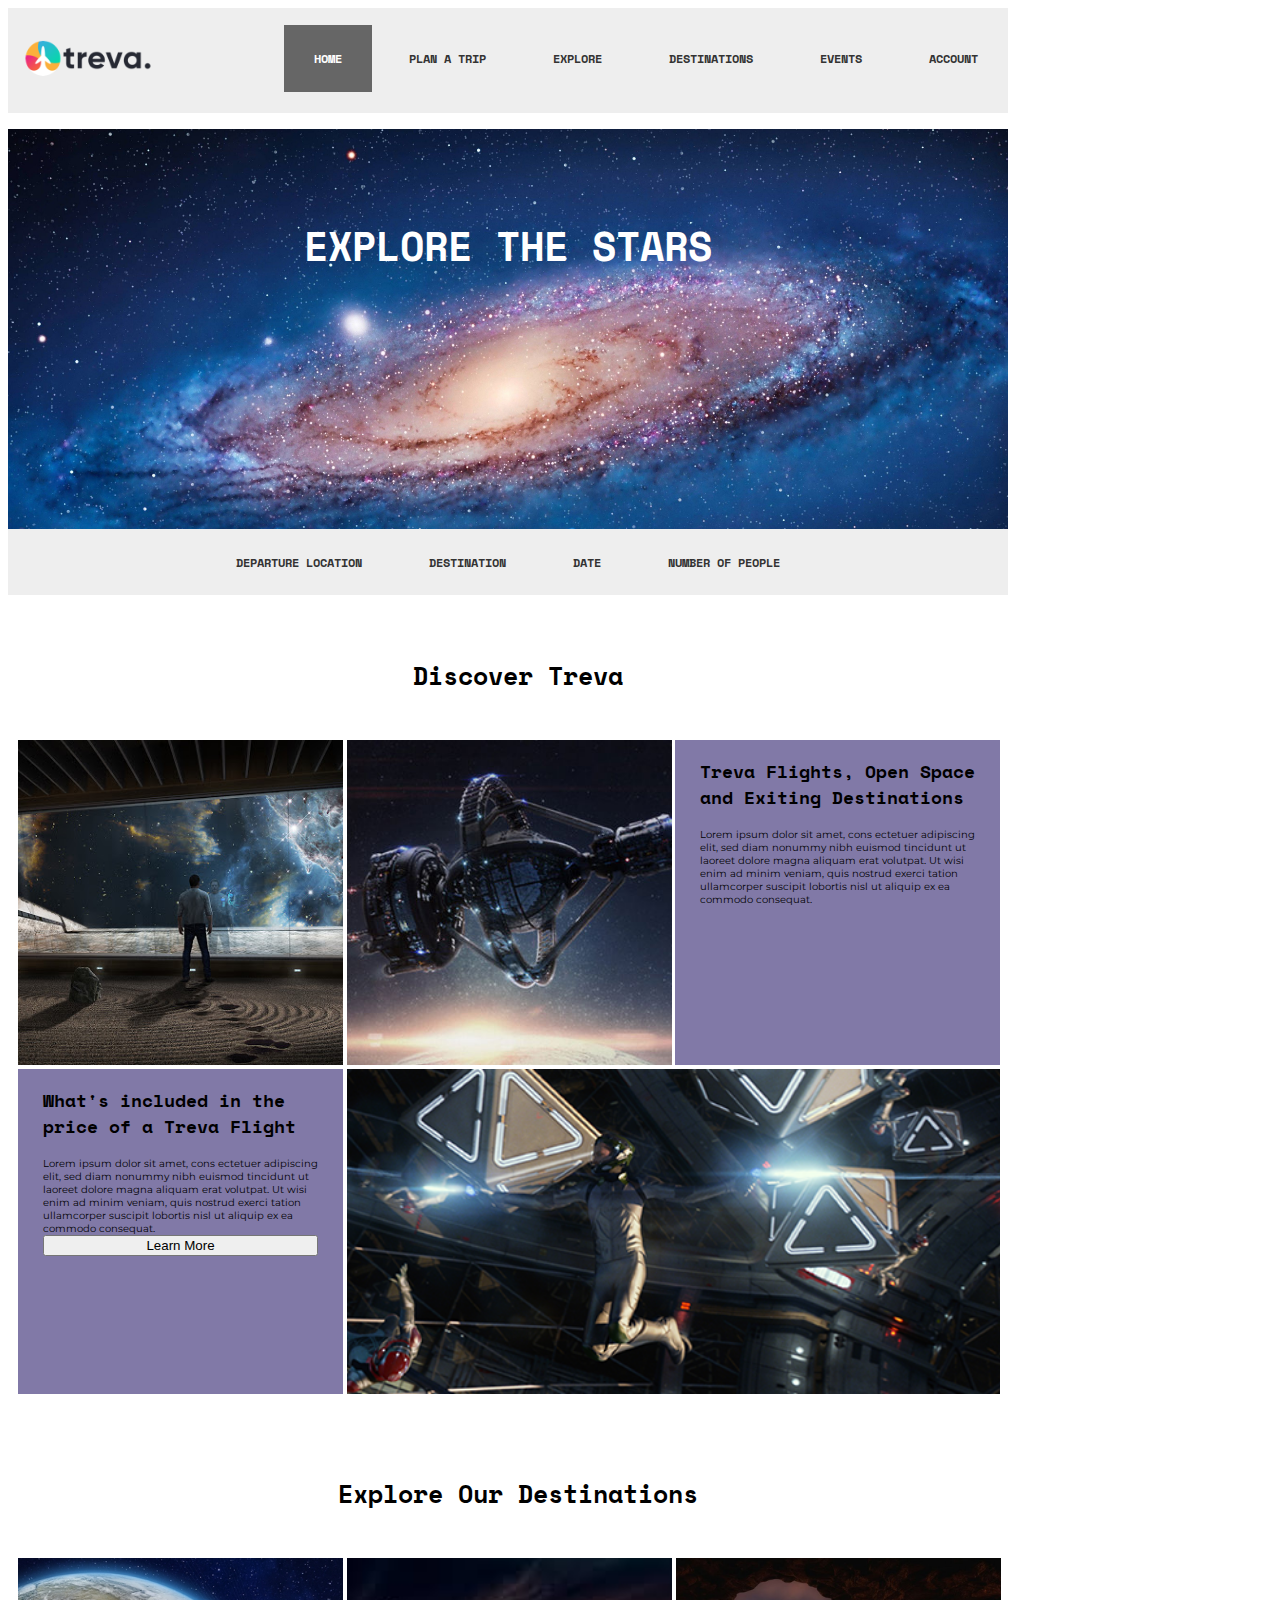
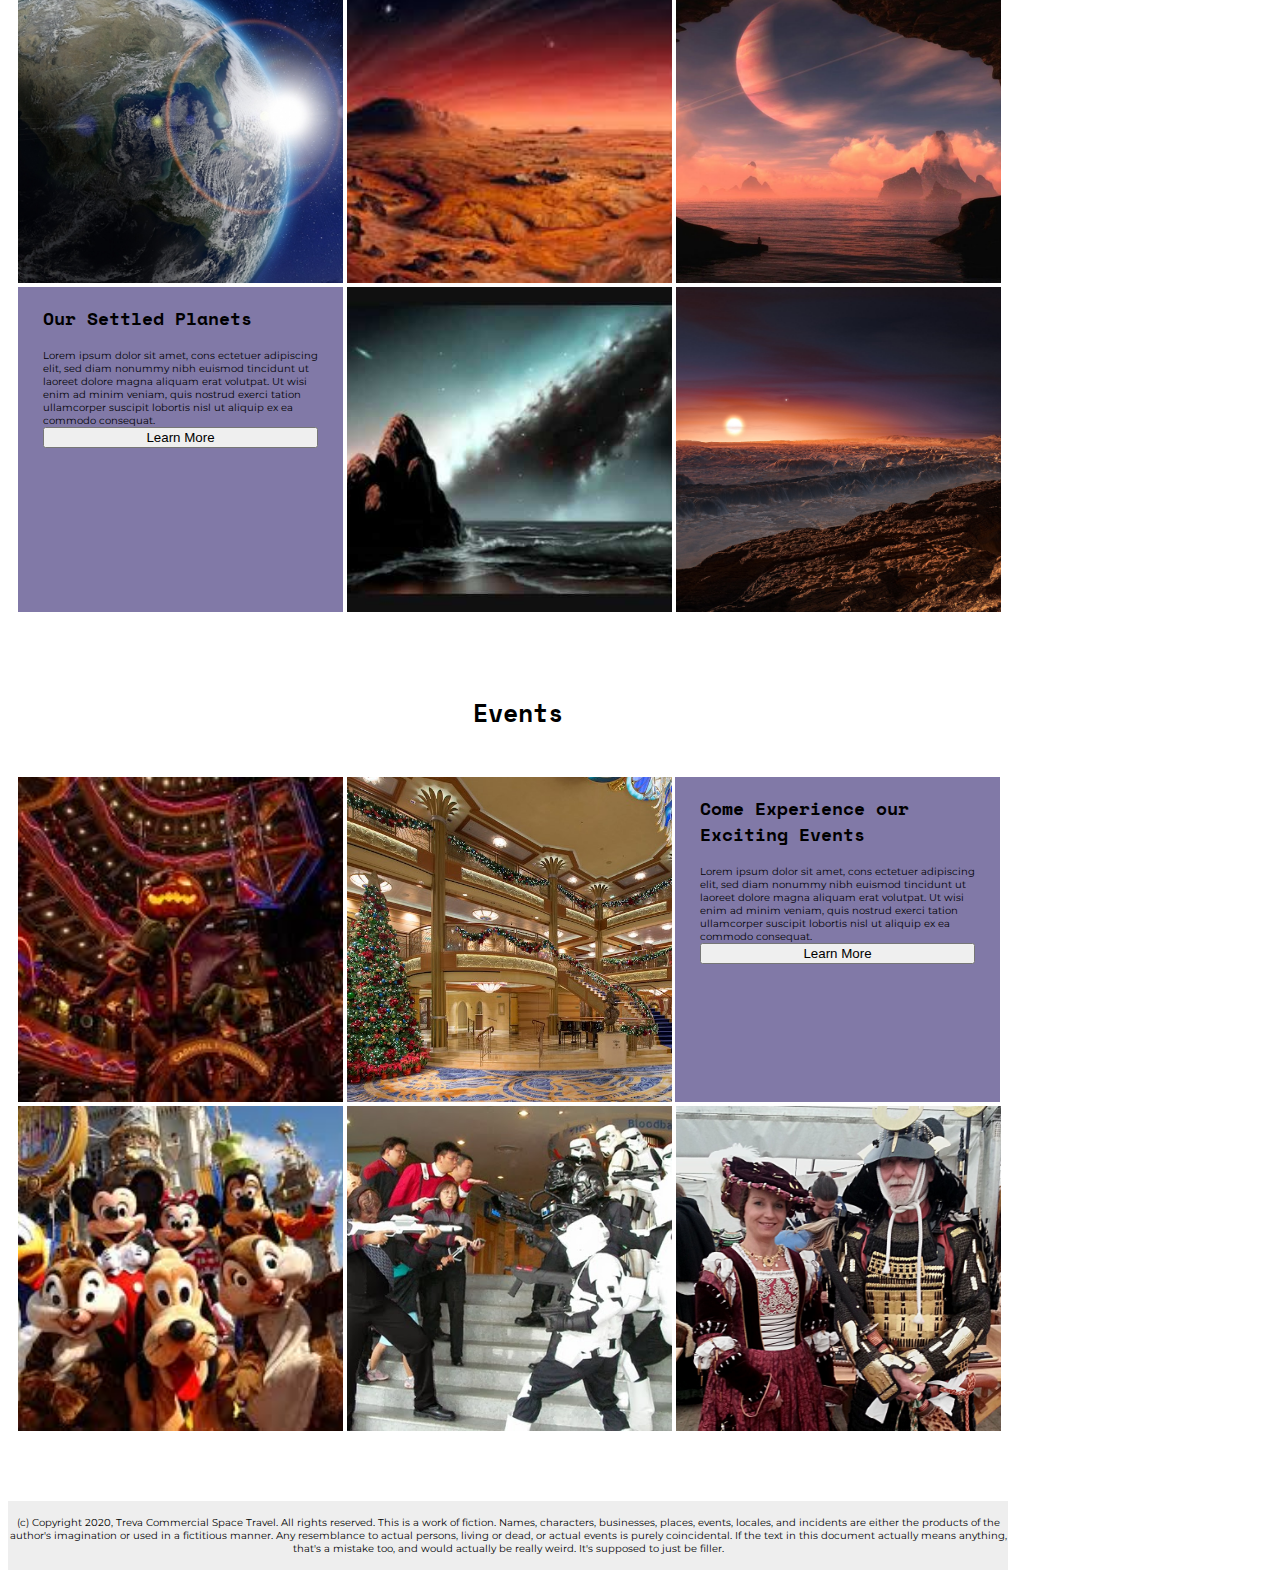
<file: index.html>
<!DOCTYPE html>
<html lang="zxx">

<head>
    <meta charset="UTF-8" />
    <link rel="stylesheet" href="css/global.css">
    <link rel="stylesheet" href="css/main.css">
    <link href="https://fonts.googleapis.com/css2?family=Montserrat&display=swap" rel="stylesheet">
    <link href="https://fonts.googleapis.com/css2?family=Space+Mono&display=swap" rel="stylesheet">
    <title>Treva: Home</title>
</head>

<body>
    
    <header>
        <a href="#"><img id="treva" src="images/treva-logo.png" alt="logo"/></a>
        <nav>
            <ul id="nav">
                <li><a href="#" class="active">Home</a></li>
                <li><a href="html/plan.html">Plan a Trip</a></li>
                <li><a href="html/explore.html">Explore</a></li>
                <li><a href="html/destinations.html" >Destinations</a></li>
                <li><a href="html/events.html">Events</a></li>
                <li><a href="html/account.html">Account</a></li>
            </ul>
        </nav>
    </header>
    
    <div class = "bgimg">
        <div id = "overlay">
            <h1>
                EXPLORE THE STARS
            </h1>
         </div>
    </div>
    
    <!--DROPDOWN-->
    <div id="dropdown">
        <nav>
            <ul id="nav2">
                <li><a class="head" href="#">Departure Location</a>
                    <ul>
                        <li><a href="/html/plan.html#earth">Earth</a></li>
                        <li><a href="/html/plan.html#moon">Earth's Moon</a></li>
                        <li><a href="/html/plan.html#mars">Mars</a></li>
                        <li><a href="/html/plan.html#titan">Titan</a></li>
                        <li><a href="/html/plan.html#proximaB">Proxima Centauri B</a></li>
                        <li><a href="/html/plan.html#kepler">Kepler 62F</a></li>
                    </ul>
                </li>
                <li><a class="head" href="#" >Destination</a>
                    <ul>
                        <li><a href="/html/plan.html#earth%dest">Earth</a></li>
                        <li><a href="/html/plan.html#moon%dest">Earth's Moon</a></li>
                        <li><a href="/html/plan.html#mars%dest">Mars</a></li>
                        <li><a href="/html/plan.html#titan%dest">Titan</a></li>
                        <li><a href="/html/plan.html#proxima_b%dest">Proxima Centauri B</a></li>
                        <li><a href="/html/plan.html#kepler%dest">Kepler 62F</a></li>
                    </ul>
                </li>
                <li><a class="head" href="#">Date</a>
                    <ul>
                        <li><a href="#covid19">All Flights Suspended</a></li>
                        <li><a href="#covid19">Due to Covid-19</a></li>
                        <li><a href="html/plan.html#covid19dates">Check Later Dates</a></li>
                    </ul>   
                </li>
                <li><a class="head" href="#">Number of People</a>
                    <ul>
                        <li><a href="/html/plan.html#indiv">Individual</a></li>
                        <li><a href="/html/plan.html#coup">Couple</a></li>
                        <li><a href="/html/plan.html#fam">Family</a></li>
                        <li><a href="/html/plan.html#gro">Group</a></li>
                        <li><a href="/html/plan.html#party">Party</a></li>
                    </ul>         
                </li>
            </ul>
        </nav>
    </div>
    <!--END DROPDOWN-->

    <section>
    
    <div>
        <h2>
            Discover Treva
        </h2>
        <div class="homepage">
            <img class="home-pic" src="images/passengers_observatory.jpg" alt="">
        </div>
        <div class="homepage">
            <img class="home-pic" src="images/ship2.jpg" alt="">
        </div>
        <div class="homepage-text-right">
            <h3>
                Treva Flights, Open Space and Exiting Destinations
            </h3>
            <p>
                Lorem ipsum dolor sit amet, cons ectetuer adipiscing elit, sed diam nonummy nibh euismod tincidunt ut laoreet dolore magna aliquam erat volutpat. Ut wisi enim ad minim veniam, quis nostrud exerci tation ullamcorper suscipit lobortis nisl ut aliquip ex ea commodo consequat.
            </p>
        </div>
        <div class="homepage-text">
            <h3>
                What's included in the price of a Treva Flight
            </h3>
            <p>
                Lorem ipsum dolor sit amet, cons ectetuer adipiscing elit, sed diam nonummy nibh euismod tincidunt ut laoreet dolore magna aliquam erat volutpat. Ut wisi enim ad minim veniam, quis nostrud exerci tation ullamcorper suscipit lobortis nisl ut aliquip ex ea commodo consequat. <a class="button" href="html/explore.html" >
                <button>
                    Learn More
                </button>
            </a>
            </p>
            
        </div>
        <div class="doubleWide">
            <img class="home-pic-long" src="images/laser_tag_in_space.png" alt="onboard activities">
        </div>
    </div>    
    <div>
        <h2>
            Explore Our Destinations
        </h2>
        <div class="homepage">
            <img class="home-pic" src="images/earthFromSpace.jpg" alt="earth">
        </div>
        <div class="homepage">
            <img class="home-pic" src="images/marsSurface.jpg" alt="destinations main">
        </div>
        <div class="homepage">
            <img class="home-pic" src="images/titanOcean.jpg" alt="titan">
        </div>
        <div class="homepage-text">
            <h3>
                Our Settled Planets
            </h3>
            <p>
           Lorem ipsum dolor sit amet, cons ectetuer adipiscing elit, sed diam nonummy nibh euismod tincidunt ut laoreet dolore magna aliquam erat volutpat. Ut wisi enim ad minim veniam, quis nostrud exerci tation ullamcorper suscipit lobortis nisl ut aliquip ex ea commodo consequat.
                <a class="button" href="html/destinations.html" >
                <button>
                    Learn More
                </button>
            </a>
            </p>
            
        </div>
        <div class="homepage">
            <img class="home-pic" src="images/kepler62fLandscape.jpg" alt="destinations main">
        </div>
        <div class="homepage">
            <img class="home-pic" src="images/proximaCentauriBLandscape.jpg" alt="destinations main">
        </div>
    </div>
        
    <div>
        <h2>
            Events
        </h2>
        <div class="homepage">
            <img class="home-pic" src="images/halloween-holiday_event.jpg" alt="">
        </div>
        <div class="homepage">
            <img class="home-pic" src="images/christmas-holiday_event.jpg" alt="">
        </div>
        <div class="homepage-text-right">
            <h3>
                Come Experience our Exciting Events
            </h3>
            <p>
                Lorem ipsum dolor sit amet, cons ectetuer adipiscing elit, sed diam nonummy nibh euismod tincidunt ut laoreet dolore magna aliquam erat volutpat. Ut wisi enim ad minim veniam, quis nostrud exerci tation ullamcorper suscipit lobortis nisl ut aliquip ex ea commodo consequat.
                <a class="button" href="html/events.html" >
                <button>
                    Learn More
                </button>
            </a>
            </p>
            
        </div>
        <div class="homepage">
            <img class="home-pic" src="images/disney_event.jpg" alt="">
        </div>
        <div class="homepage">
            <img class="home-pic" src="images/sci-fi_event.jpg" alt="">
        </div>
        <div class="homepage">
            <img class="home-pic" src="images/era_event.jpg" alt="">
        </div>
    </div>
        
    </section>
    
        <footer>
            <div id="foot">
                (c) Copyright 2020, Treva Commercial Space Travel. All rights reserved. This is a work of fiction. Names, characters, businesses, places, events, locales, and incidents are either the products of the author's imagination or used in a fictitious manner. Any resemblance to actual persons, living or dead, or actual events is purely coincidental. If the text in this document actually means anything, that's a mistake too, and would actually be really weird. It's supposed to just be filler. 
            </div>
        </footer>
</body>
</html>
</file>
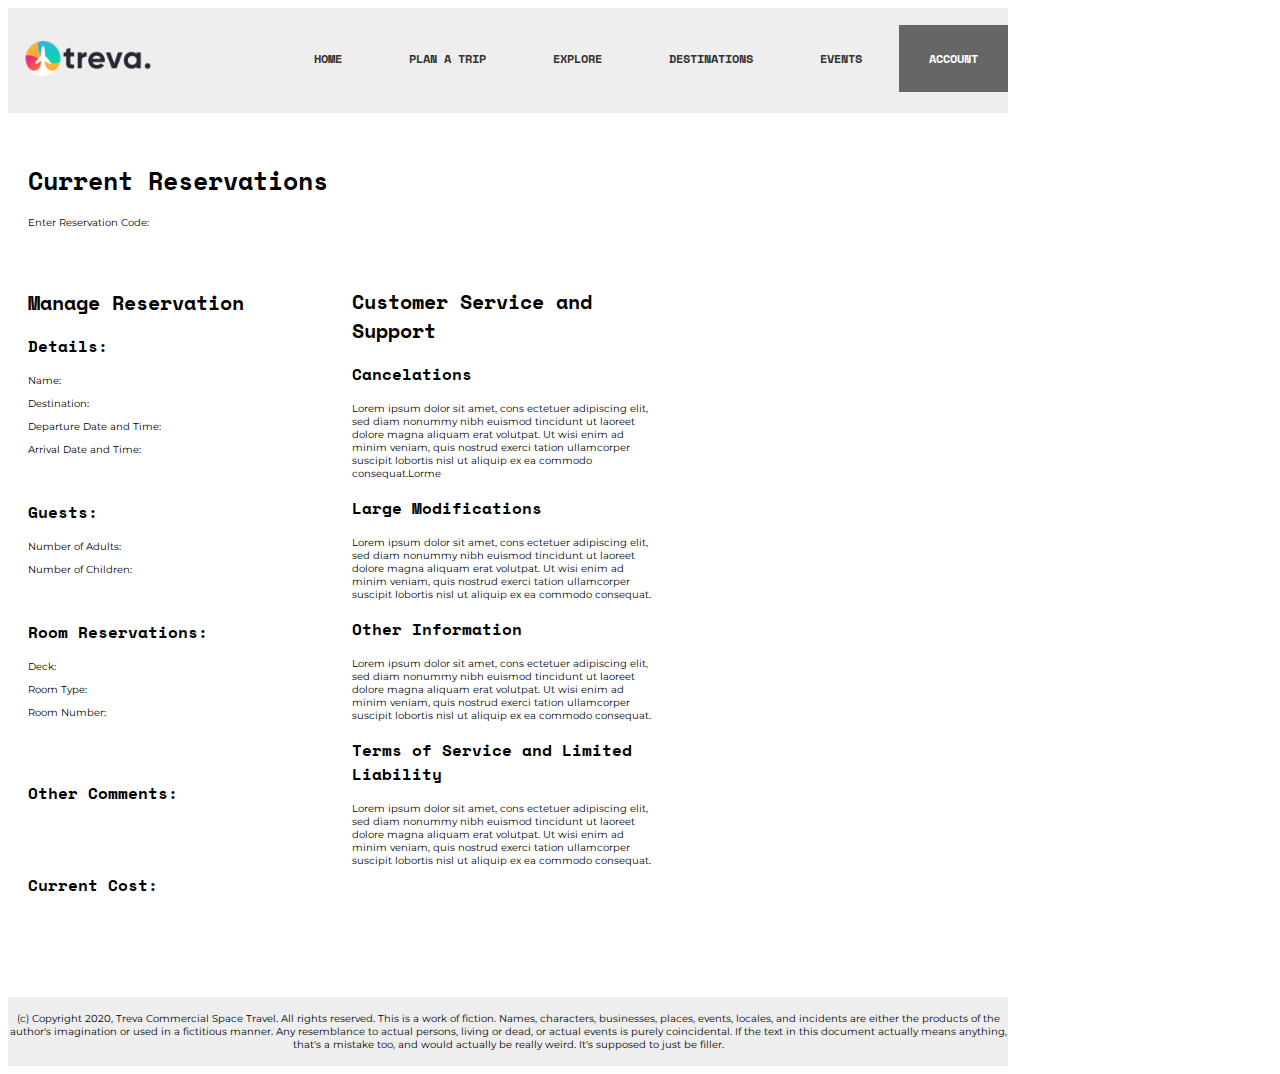
<file: html/account.html>
<!DOCTYPE html>
<html lang="en">

<head>
    <meta charset="UTF-8" />
    <link rel="stylesheet" href="../css/global.css">
    <link href="https://fonts.googleapis.com/css2?family=Montserrat&display=swap" rel="stylesheet">
    <link href="https://fonts.googleapis.com/css2?family=Space+Mono&display=swap" rel="stylesheet">
    <title>Treva: Reservations</title>
</head>

<body>
    
    <header>
        <a href="../index.html"><img id="treva" src="../images/treva-logo.png" alt="logo"/></a>
        <nav>
            <ul id="nav">
                <li><a href="../index.html">Home</a></li>
                <li><a href="plan.html">Plan a Trip</a></li>
                <li><a href="explore.html">Explore</a></li>
                <li><a href="destinations.html" >Destinations</a></li>
                <li><a href="events.html">Events</a></li>
                <li><a href="#" class="active">Account</a></li>
            </ul>
        </nav>
    </header>
    
    <div>
        <h1>
            Current Reservations
        </h1>
    
        <p>
            Enter Reservation Code: 
        </p>
    </div>
    <div class="stack">
        <h2>
            Manage Reservation
        </h2>
        <h3>
            Details:
        </h3>
        <p>
            Name:
        </p>
        <p>
            Destination:
        </p>
        <p>
            Departure Date and Time:
        </p>
        <p>
            Arrival Date and Time:
        </p>
        <br>
        <h3>
            Guests:
        </h3>
        <p>
            Number of Adults:
        </p>
        <p>
            Number of Children:
        </p>
        <br>
        <h3>
            Room Reservations:
        </h3>
        <p>
            Deck:
        </p>
        <p>
            Room Type:
        </p>
        <p>
            Room Number:
        </p><br>
        <br>
        <h3>
            Other Comments:
        </h3><br>
        <br>
        <h3>
            Current Cost:
        </h3>
        <br>
        
    </div>
    
    <div class="stack">
        <h2>
            Customer Service and Support
        </h2>
        <h3>
            Cancelations
        </h3>
        <p>
            Lorem ipsum dolor sit amet, cons ectetuer adipiscing elit, sed diam nonummy nibh euismod tincidunt ut laoreet dolore magna aliquam erat volutpat. Ut wisi enim ad minim veniam, quis nostrud exerci tation ullamcorper suscipit lobortis nisl ut aliquip ex ea commodo consequat.Lorme
        </p>
        <h3>
            Large Modifications
        </h3>
        <p>
            Lorem ipsum dolor sit amet, cons ectetuer adipiscing elit, sed diam nonummy nibh euismod tincidunt ut laoreet dolore magna aliquam erat volutpat. Ut wisi enim ad minim veniam, quis nostrud exerci tation ullamcorper suscipit lobortis nisl ut aliquip ex ea commodo consequat.
        </p>
        <h3>
            Other Information
        </h3>
        <p>
            Lorem ipsum dolor sit amet, cons ectetuer adipiscing elit, sed diam nonummy nibh euismod tincidunt ut laoreet dolore magna aliquam erat volutpat. Ut wisi enim ad minim veniam, quis nostrud exerci tation ullamcorper suscipit lobortis nisl ut aliquip ex ea commodo consequat.
        </p>
        <h3>
        Terms of Service and Limited Liability
        </h3>
        <p>
            Lorem ipsum dolor sit amet, cons ectetuer adipiscing elit, sed diam nonummy nibh euismod tincidunt ut laoreet dolore magna aliquam erat volutpat. Ut wisi enim ad minim veniam, quis nostrud exerci tation ullamcorper suscipit lobortis nisl ut aliquip ex ea commodo consequat.
        </p>
        <br>
        <br>
        <br>
    </div>
    <footer>
            <div id="foot">
                (c) Copyright 2020, Treva Commercial Space Travel. All rights reserved. This is a work of fiction. Names, characters, businesses, places, events, locales, and incidents are either the products of the author's imagination or used in a fictitious manner. Any resemblance to actual persons, living or dead, or actual events is purely coincidental. If the text in this document actually means anything, that's a mistake too, and would actually be really weird. It's supposed to just be filler. 
            </div>
        </footer>
    </body>
</html>
</file>
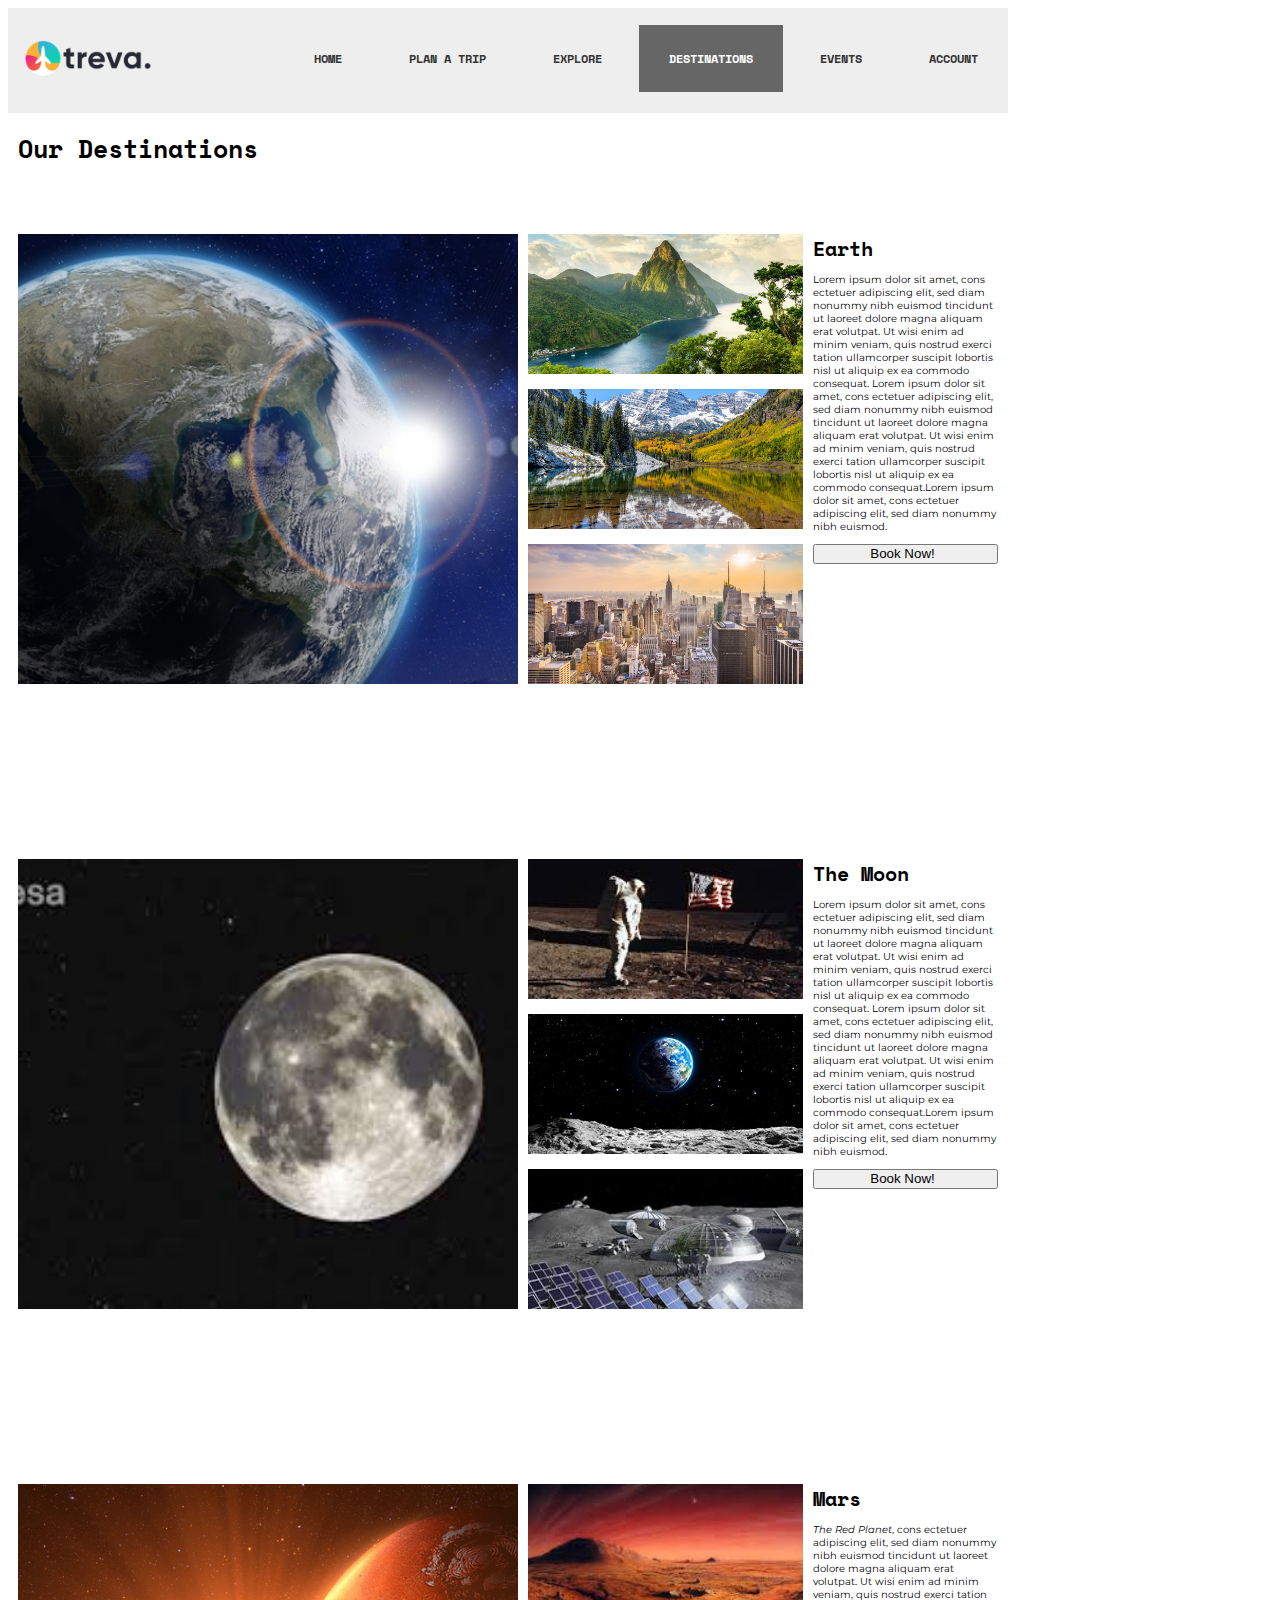
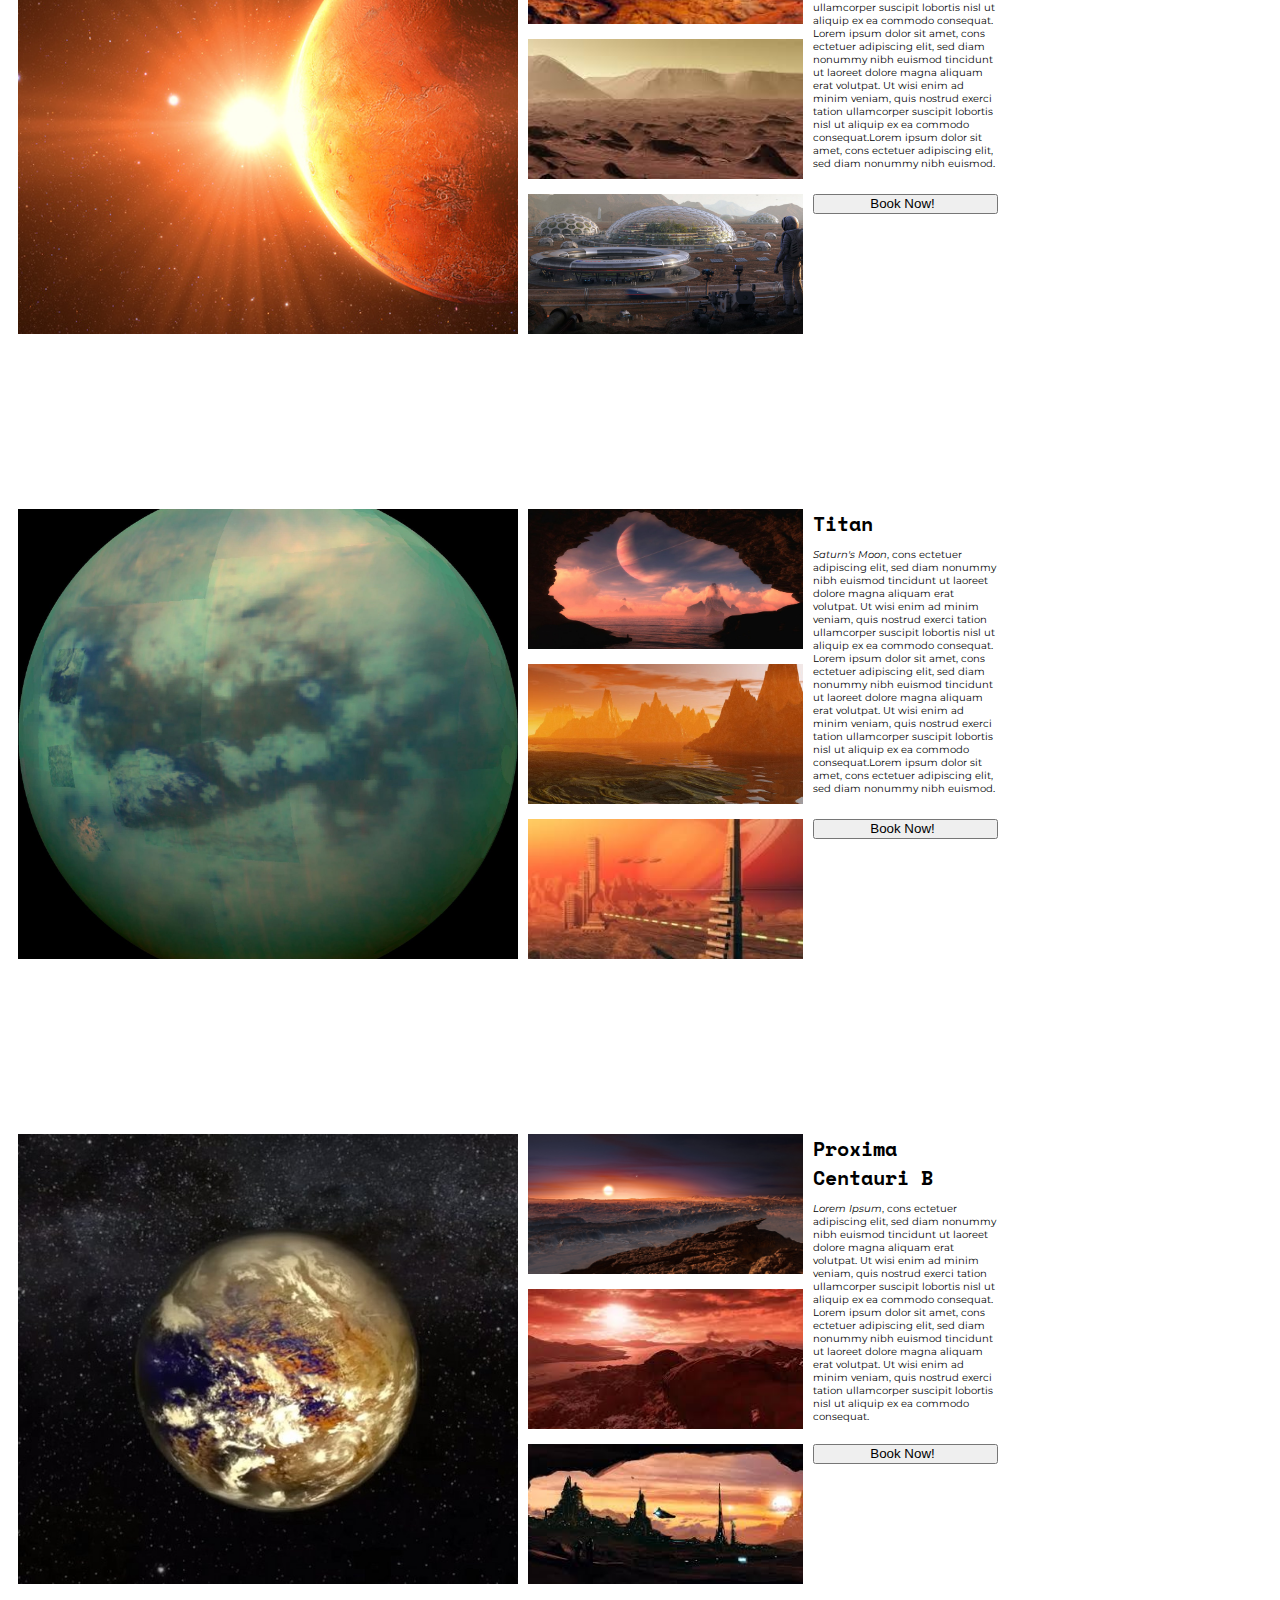
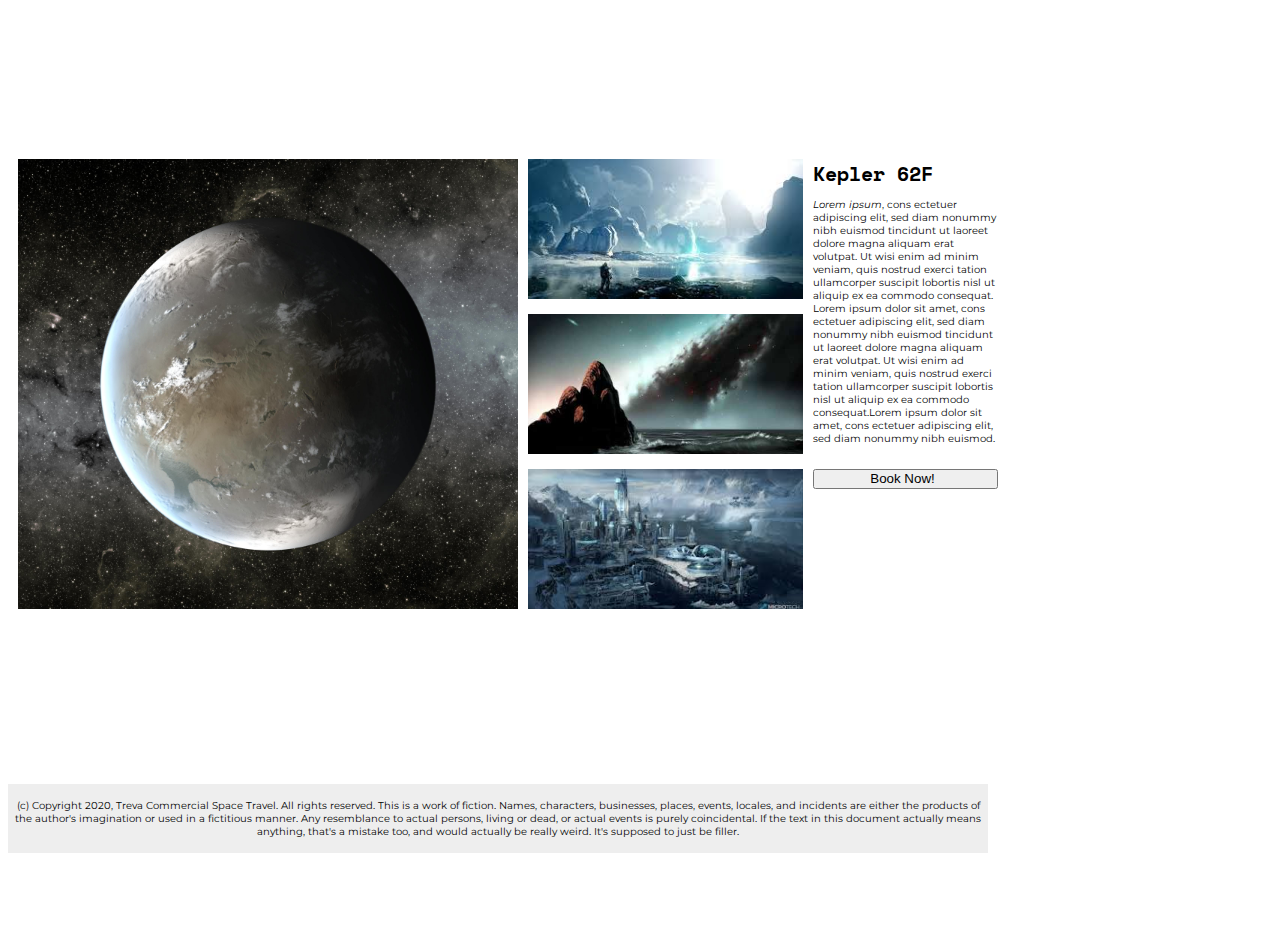
<file: html/destinations.html>
<!DOCTYPE html>
<html lang="zxx">

<head>
    <meta charset="UTF-8" />
    <link rel="stylesheet" href="../css/global.css">
    <link rel="stylesheet" href="../css/destinations.css">
    <link href="https://fonts.googleapis.com/css2?family=Montserrat&display=swap" rel="stylesheet">
    <link href="https://fonts.googleapis.com/css2?family=Space+Mono&display=swap" rel="stylesheet">
    <title>Treva: Destinations</title>
</head>
    
<body>
    
    <section>
        
    <header>
        <a href="../index.html"><img id="treva" src="../images/treva-logo.png" alt="logo"/></a>
        <nav>
            <ul id="nav">
                <li><a href="../index.html">Home</a></li>
                <li><a href="plan.html">Plan a Trip</a></li>
                <li><a href="explore.html">Explore</a></li>
                <li><a href="#" class="active">Destinations</a></li>
                <li><a href="events.html">Events</a></li>
                <li><a href="account.html">Account</a></li>
            </ul>
        </nav>
    </header>
    
    <h1>
    Our Destinations
    </h1>
        
    </section>
    
    <!--
        EARTH
    -->
    
    <div>
        <img class="bigimage" src="../images/earthFromSpace.jpg" alt="planet earth">
        <img class="smallimage" src="../images/tropics.jpg" alt="tropics">
        <img class="smallimage" src="../images/mountains.jpg" alt="mountain scape">
        <img class="smallimage" src="../images/newYork.jpg" alt="new york">
        <h2 class="title">
                    Earth
        </h2>
        <p>
            Lorem ipsum dolor sit amet, cons ectetuer adipiscing elit, sed diam nonummy nibh euismod tincidunt ut laoreet dolore magna aliquam erat volutpat. Ut wisi enim ad minim veniam, quis nostrud exerci tation ullamcorper suscipit lobortis nisl ut aliquip ex ea commodo consequat.
            Lorem ipsum dolor sit amet, cons ectetuer adipiscing elit, sed diam nonummy nibh euismod tincidunt ut laoreet dolore magna aliquam erat volutpat. Ut wisi enim ad minim veniam, quis nostrud exerci tation ullamcorper suscipit lobortis nisl ut aliquip ex ea commodo consequat.Lorem ipsum dolor sit amet, cons ectetuer adipiscing elit, sed diam nonummy nibh euismod.<br>
            
            
            <a class="button" href="#" >
                <button>
                    Book Now!
                </button>
            </a>
        </p>
        
    </div>
      
    
    <!--
        MOON
    -->
    
    <div>
        <img class="bigimage" src="../images/moonFromSpace.jpg" alt="earth's moon">
        <img class="smallimage" src="../images/flag.jpg" alt=" historic NASA astrnaut on the moon in 1969 nearly 500 years ago">
        <img class="smallimage" src="../images/moonSurface.jpg" alt="The Earth from The Moon">
        <img class="smallimage" src="../images/moonSettlement.jpg" alt="Moon base">
        <h2 class="title">
                    The Moon
        </h2>
        <p>
            Lorem ipsum dolor sit amet, cons ectetuer adipiscing elit, sed diam nonummy nibh euismod tincidunt ut laoreet dolore magna aliquam erat volutpat. Ut wisi enim ad minim veniam, quis nostrud exerci tation ullamcorper suscipit lobortis nisl ut aliquip ex ea commodo consequat.
            Lorem ipsum dolor sit amet, cons ectetuer adipiscing elit, sed diam nonummy nibh euismod tincidunt ut laoreet dolore magna aliquam erat volutpat. Ut wisi enim ad minim veniam, quis nostrud exerci tation ullamcorper suscipit lobortis nisl ut aliquip ex ea commodo consequat.Lorem ipsum dolor sit amet, cons ectetuer adipiscing elit, sed diam nonummy nibh euismod.
            
        </p>
            <a class="button" href="#" >
                <button>
                    Book Now!
                </button>
            </a>
    </div>
    
    
    <!--
        MARS
    -->
    
    <div>
        <img class="bigimage" src="../images/marsFromSpace.jpg" alt="Mars from space">
        <img class="smallimage" src="../images/marsSurface.jpg" alt="Martian landscape and canyon">
        <img class="smallimage" src="../images/marsMountains.jpg" alt="Dunes on Mars">
        <img class="smallimage" src="../images/marsSettlement.jpg" alt="Colony on Mars">
        <h2 class="title">
                    Mars
        </h2>
        <p>
            <i>The Red Planet</i>, cons ectetuer adipiscing elit, sed diam nonummy nibh euismod tincidunt ut laoreet dolore magna aliquam erat volutpat. Ut wisi enim ad minim veniam, quis nostrud exerci tation ullamcorper suscipit lobortis nisl ut aliquip ex ea commodo consequat.
            Lorem ipsum dolor sit amet, cons ectetuer adipiscing elit, sed diam nonummy nibh euismod tincidunt ut laoreet dolore magna aliquam erat volutpat. Ut wisi enim ad minim veniam, quis nostrud exerci tation ullamcorper suscipit lobortis nisl ut aliquip ex ea commodo consequat.Lorem ipsum dolor sit amet, cons ectetuer adipiscing elit, sed diam nonummy nibh euismod.
            
        </p>
            <a class="button" href="#" >
                <button>
                    Book Now!
                </button>
            </a>
    </div>
    
    <!--
        TITAN
    -->
    
    <div>
        <img class="bigimage" src="../images/titanFromSpace.jpg" alt="Titan from space">
        <img class="smallimage" src="../images/titanOcean.jpg" alt="ocean on Titan with Saturn in background">
        <img class="smallimage" src="../images/titan_mountains.jpg" alt="Mountain range on titan">
        <img class="smallimage" src="../images/titan_settlement.jpg" alt="settlement on titan">
        <h2 class="title">
                    Titan
        </h2>
        <p>
            <i>Saturn's Moon</i>, cons ectetuer adipiscing elit, sed diam nonummy nibh euismod tincidunt ut laoreet dolore magna aliquam erat volutpat. Ut wisi enim ad minim veniam, quis nostrud exerci tation ullamcorper suscipit lobortis nisl ut aliquip ex ea commodo consequat.
            Lorem ipsum dolor sit amet, cons ectetuer adipiscing elit, sed diam nonummy nibh euismod tincidunt ut laoreet dolore magna aliquam erat volutpat. Ut wisi enim ad minim veniam, quis nostrud exerci tation ullamcorper suscipit lobortis nisl ut aliquip ex ea commodo consequat.Lorem ipsum dolor sit amet, cons ectetuer adipiscing elit, sed diam nonummy nibh euismod.
            
        </p>
            <a class="button" href="#" >
                <button>
                    Book Now!
                </button>
            </a>
    </div>
    
    <!--
        Proxima Centauri B
    -->
    
    <div>
        <img class="bigimage" src="../images/proximaCentauriB.jpg" alt="Proxima Centauri B from space">
        <img class="smallimage" src="../images/proximaCentauriBLandscape.jpg" alt="Proxima Centauri B landscape and sunset">
        <img class="smallimage" src="../images/proxima_landscape_2.jpg" alt="river surroune=ded by mountain range on pcB">
        <img class="smallimage" src="../images/proxima_settelment.jpg" alt="settlement on pcB">
        <h2 class="title">
                    Proxima Centauri B
        </h2>
        <p>
            <i>Lorem Ipsum</i>, cons ectetuer adipiscing elit, sed diam nonummy nibh euismod tincidunt ut laoreet dolore magna aliquam erat volutpat. Ut wisi enim ad minim veniam, quis nostrud exerci tation ullamcorper suscipit lobortis nisl ut aliquip ex ea commodo consequat.
            Lorem ipsum dolor sit amet, cons ectetuer adipiscing elit, sed diam nonummy nibh euismod tincidunt ut laoreet dolore magna aliquam erat volutpat. Ut wisi enim ad minim veniam, quis nostrud exerci tation ullamcorper suscipit lobortis nisl ut aliquip ex ea commodo consequat.
            
        </p>
            <a class="button" href="#" >
                <button>
                    Book Now!
                </button>
            </a>
    </div>
    
     <!--
        Kepler 62F
    -->
    
    <div>
        <img class="bigimage" src="../images/kepler62f.jpg" alt="kepler 62f from space">
        <img class="smallimage" src="../images/kepler62f_landscape_2.jpg" alt="Kepler 62f landscape icy mountains with lake">
        <img class="smallimage" src="../images/kepler62fLandscape.jpg" alt="Kepler 62f landscape at night with ocean and space cloud in background">
        <img class="smallimage" src="../images/kepler_settlement_2.jpg" alt="kepler settlement">
        <h2 class="title">
                    Kepler 62F
        </h2>
        <p>
            <i>Lorem ipsum</i>, cons ectetuer adipiscing elit, sed diam nonummy nibh euismod tincidunt ut laoreet dolore magna aliquam erat volutpat. Ut wisi enim ad minim veniam, quis nostrud exerci tation ullamcorper suscipit lobortis nisl ut aliquip ex ea commodo consequat.
            Lorem ipsum dolor sit amet, cons ectetuer adipiscing elit, sed diam nonummy nibh euismod tincidunt ut laoreet dolore magna aliquam erat volutpat. Ut wisi enim ad minim veniam, quis nostrud exerci tation ullamcorper suscipit lobortis nisl ut aliquip ex ea commodo consequat.Lorem ipsum dolor sit amet, cons ectetuer adipiscing elit, sed diam nonummy nibh euismod.
            
        </p>
            <a class="button" href="#" >
                <button>
                    Book Now!
                </button>
            </a>
    </div>
    
    <footer>
            <div id="foot">
                (c) Copyright 2020, Treva Commercial Space Travel. All rights reserved. This is a work of fiction. Names, characters, businesses, places, events, locales, and incidents are either the products of the author's imagination or used in a fictitious manner. Any resemblance to actual persons, living or dead, or actual events is purely coincidental. If the text in this document actually means anything, that's a mistake too, and would actually be really weird. It's supposed to just be filler. 
            </div>
    </footer>

</body>
    

</html>
</file>
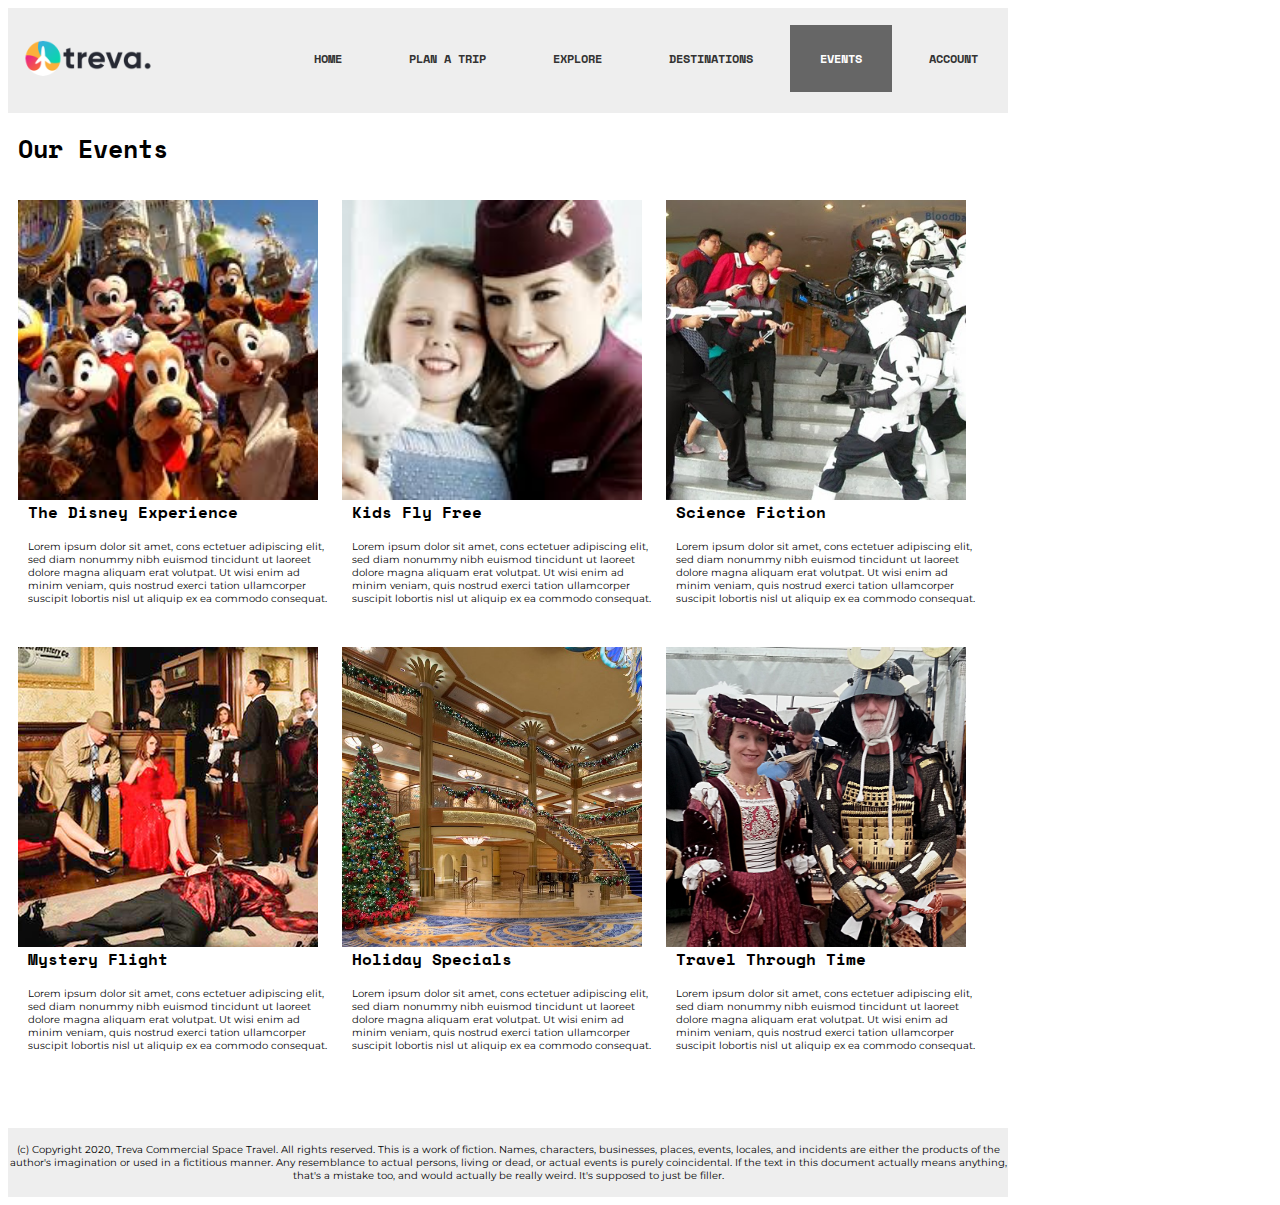
<file: html/events.html>
<!DOCTYPE html>
<html lang="zxx">

<head>
    <meta charset="UTF-8" />
    <link rel="stylesheet" href="../css/global.css">
    <link href="https://fonts.googleapis.com/css2?family=Montserrat&display=swap" rel="stylesheet">
    <link href="https://fonts.googleapis.com/css2?family=Space+Mono&display=swap" rel="stylesheet">
    <title>Treva: Events</title>
</head>

<body>
    
    <header>
        <a href="../index.html"><img id="treva" src="../images/treva-logo.png" alt="logo"/></a>
        <nav>
            <ul id="nav">
                <li><a href="../index.html">Home</a></li>
                <li><a href="plan.html">Plan a Trip</a></li>
                <li><a href="explore.html">Explore</a></li>
                <li><a href="destinations.html" >Destinations</a></li>
                <li><a href="#" class="active">Events</a></li>
                <li><a href="account.html">Account</a></li>
            </ul>
        </nav>
    </header>
    
    <h1>
        Our Events
    </h1>
    
    <div class="stack">
        <img src="../images/disney_event.jpg" alt="event 1">
        <h3>
            The Disney Experience
        </h3>
        <p>
            Lorem ipsum dolor sit amet, cons ectetuer adipiscing elit, sed diam nonummy nibh euismod tincidunt ut laoreet dolore magna aliquam erat volutpat. Ut wisi enim ad minim veniam, quis nostrud exerci tation ullamcorper suscipit lobortis nisl ut aliquip ex ea commodo consequat.
        </p>

    </div>
    
    <div class="stack">
        <img src="../images/kids_fly_free_event.jpg" alt="event 2">
        <h3>
            Kids Fly Free
        </h3>
        <p>
            Lorem ipsum dolor sit amet, cons ectetuer adipiscing elit, sed diam nonummy nibh euismod tincidunt ut laoreet dolore magna aliquam erat volutpat. Ut wisi enim ad minim veniam, quis nostrud exerci tation ullamcorper suscipit lobortis nisl ut aliquip ex ea commodo consequat.
        </p>

    </div>
    
    <div class="stack">
        <img src="../images/sci-fi_event.jpg" alt="event 3">
        <h3>
            Science Fiction
        </h3>
        <p>
            Lorem ipsum dolor sit amet, cons ectetuer adipiscing elit, sed diam nonummy nibh euismod tincidunt ut laoreet dolore magna aliquam erat volutpat. Ut wisi enim ad minim veniam, quis nostrud exerci tation ullamcorper suscipit lobortis nisl ut aliquip ex ea commodo consequat.
        </p>

    </div>
    
    <div class="stack">
        <img src="../images/mystery_event.png" alt="event 4">
        <h3>
            Mystery Flight
        </h3>
        <p>
            Lorem ipsum dolor sit amet, cons ectetuer adipiscing elit, sed diam nonummy nibh euismod tincidunt ut laoreet dolore magna aliquam erat volutpat. Ut wisi enim ad minim veniam, quis nostrud exerci tation ullamcorper suscipit lobortis nisl ut aliquip ex ea commodo consequat.
        </p>

    </div>
    
    <div class="stack">
        <img src="../images/christmas-holiday_event.jpg" alt="event 5">
        <h3>
            Holiday Specials
        </h3>
        <p>
            Lorem ipsum dolor sit amet, cons ectetuer adipiscing elit, sed diam nonummy nibh euismod tincidunt ut laoreet dolore magna aliquam erat volutpat. Ut wisi enim ad minim veniam, quis nostrud exerci tation ullamcorper suscipit lobortis nisl ut aliquip ex ea commodo consequat.
        </p>

    </div>
    
    <div class="stack">
        <img src="../images/era_event.jpg" alt="event 6">
        <h3>
            Travel Through Time
        </h3>
        <p>
            Lorem ipsum dolor sit amet, cons ectetuer adipiscing elit, sed diam nonummy nibh euismod tincidunt ut laoreet dolore magna aliquam erat volutpat. Ut wisi enim ad minim veniam, quis nostrud exerci tation ullamcorper suscipit lobortis nisl ut aliquip ex ea commodo consequat.
        </p>

    </div>
    
    <footer>
            <div id="foot">
                (c) Copyright 2020, Treva Commercial Space Travel. All rights reserved. This is a work of fiction. Names, characters, businesses, places, events, locales, and incidents are either the products of the author's imagination or used in a fictitious manner. Any resemblance to actual persons, living or dead, or actual events is purely coincidental. If the text in this document actually means anything, that's a mistake too, and would actually be really weird. It's supposed to just be filler. 
            </div>
        </footer>
</file>
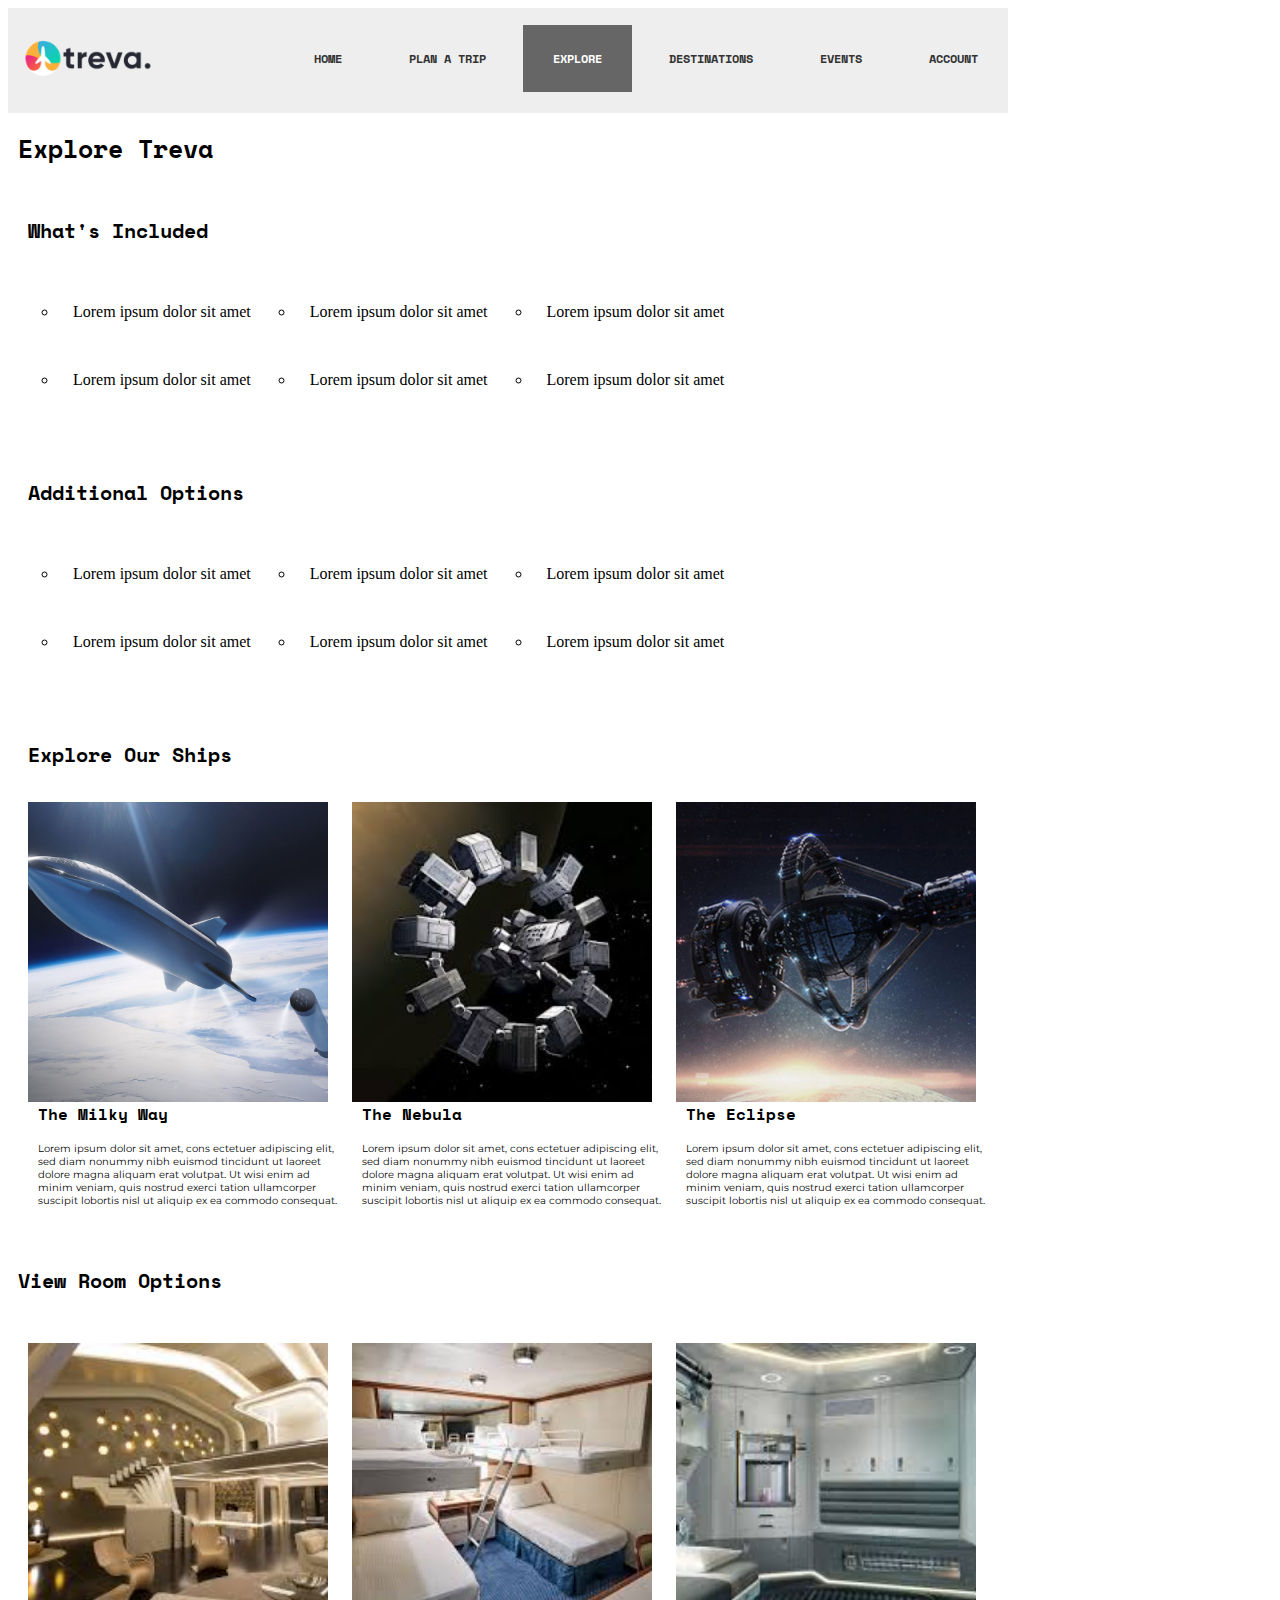
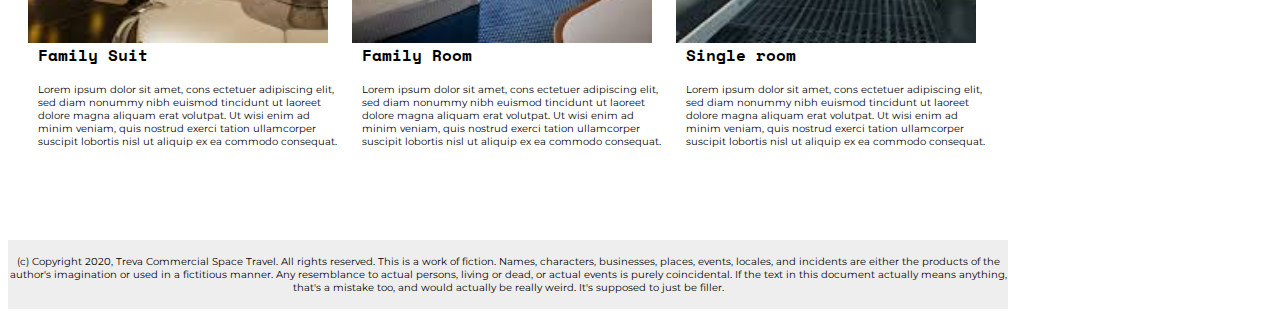
<file: html/explore.html>
<!DOCTYPE html>
<html lang="zxx">

<head>
    <meta charset="UTF-8" />
    <link rel="stylesheet" href="../css/global.css">
    <link href="https://fonts.googleapis.com/css2?family=Montserrat&display=swap" rel="stylesheet">
    <link href="https://fonts.googleapis.com/css2?family=Space+Mono&display=swap" rel="stylesheet">
    <title>Treva: Explore</title>
</head>

<body>
    
    <header>
        <a href="../index.html"><img id="treva" src="../images/treva-logo.png" alt="logo"/></a>
        <nav>
            <ul id="nav">
                <li><a href="../index.html">Home</a></li>
                <li><a href="plan.html">Plan a Trip</a></li>
                <li><a href="#" class="active">Explore</a></li>
                <li><a href="destinations.html" >Destinations</a></li>
                <li><a href="events.html">Events</a></li>
                <li><a href="account.html">Account</a></li>
            </ul>
        </nav>
    </header>
    
    <h1>
        Explore Treva
    </h1>
    
    <div>
        <h2>
            What's Included
        </h2>
        <ul>
            <li>
                Lorem ipsum dolor sit amet
            </li>
            <li>
                Lorem ipsum dolor sit amet
            </li>
        </ul>
        <ul>
            <li>
                Lorem ipsum dolor sit amet
            </li>
            <li>
                Lorem ipsum dolor sit amet
            </li>
        </ul>
        <ul>
            <li>
                Lorem ipsum dolor sit amet
            </li>
            <li>
                Lorem ipsum dolor sit amet
            </li>
        </ul>
    </div>
    
    <div>
        <h2>
            Additional Options
        </h2>
        <ul>
            <li>
                Lorem ipsum dolor sit amet
            </li>
            <li>
                Lorem ipsum dolor sit amet
            </li>
        </ul>
        <ul>
            <li>
                Lorem ipsum dolor sit amet
            </li>
            <li>
                Lorem ipsum dolor sit amet
            </li>
        </ul>
        <ul>
            <li>
                Lorem ipsum dolor sit amet
            </li>
            <li>
                Lorem ipsum dolor sit amet
            </li>
        </ul>
    </div>
    
    <div>
        <h2>
        Explore Our Ships
        </h2>
        <div class="stack">
            <img src="../images/spaceFlight.jpg" alt="milky way">
            <h3>
                The Milky Way
            </h3>
            <p>
                Lorem ipsum dolor sit amet, cons ectetuer adipiscing elit, sed diam nonummy nibh euismod tincidunt ut laoreet dolore magna aliquam erat volutpat. Ut wisi enim ad minim veniam, quis nostrud exerci tation ullamcorper suscipit lobortis nisl ut aliquip ex ea commodo consequat.
            </p>
        </div>
        <div class="stack">
            <img src="../images/ship.jpg" alt="nebula">
            <h3>
                The Nebula
            </h3>
            <p>
                Lorem ipsum dolor sit amet, cons ectetuer adipiscing elit, sed diam nonummy nibh euismod tincidunt ut laoreet dolore magna aliquam erat volutpat. Ut wisi enim ad minim veniam, quis nostrud exerci tation ullamcorper suscipit lobortis nisl ut aliquip ex ea commodo consequat.
            </p>
        </div>
        <div class="stack">
            <img src="../images/ship2.jpg" alt="Eclipse">
           <h3>
            The Eclipse
            </h3> 
            <p>
                Lorem ipsum dolor sit amet, cons ectetuer adipiscing elit, sed diam nonummy nibh euismod tincidunt ut laoreet dolore magna aliquam erat volutpat. Ut wisi enim ad minim veniam, quis nostrud exerci tation ullamcorper suscipit lobortis nisl ut aliquip ex ea commodo consequat.
            </p>
        </div>
    </div>
    
    <h2>
        View Room Options
    </h2>
    
    <div>
        <div class="stack">
            <img src="../images/room1.jpg" alt="luxury">
            <h3>
                Family Suit
            </h3>
            <p>
                Lorem ipsum dolor sit amet, cons ectetuer adipiscing elit, sed diam nonummy nibh euismod tincidunt ut laoreet dolore magna aliquam erat volutpat. Ut wisi enim ad minim veniam, quis nostrud exerci tation ullamcorper suscipit lobortis nisl ut aliquip ex ea commodo consequat.
            </p>
        </div>
        <div class="stack">
            <img src="../images/room%203.jpg" alt="standard">
            <h3>
                Family Room
            </h3>
            <p>
                Lorem ipsum dolor sit amet, cons ectetuer adipiscing elit, sed diam nonummy nibh euismod tincidunt ut laoreet dolore magna aliquam erat volutpat. Ut wisi enim ad minim veniam, quis nostrud exerci tation ullamcorper suscipit lobortis nisl ut aliquip ex ea commodo consequat.
            </p>
        </div>
        <div class="stack">
            <img src="../images/room2.jpg" alt="single">
            <h3>
                Single room
            </h3>
            <p>
                Lorem ipsum dolor sit amet, cons ectetuer adipiscing elit, sed diam nonummy nibh euismod tincidunt ut laoreet dolore magna aliquam erat volutpat. Ut wisi enim ad minim veniam, quis nostrud exerci tation ullamcorper suscipit lobortis nisl ut aliquip ex ea commodo consequat.
            </p>
        </div>
    </div>
    
    <footer>
            <div id="foot">
                (c) Copyright 2020, Treva Commercial Space Travel. All rights reserved. This is a work of fiction. Names, characters, businesses, places, events, locales, and incidents are either the products of the author's imagination or used in a fictitious manner. Any resemblance to actual persons, living or dead, or actual events is purely coincidental. If the text in this document actually means anything, that's a mistake too, and would actually be really weird. It's supposed to just be filler. 
            </div>
        </footer>
</file>
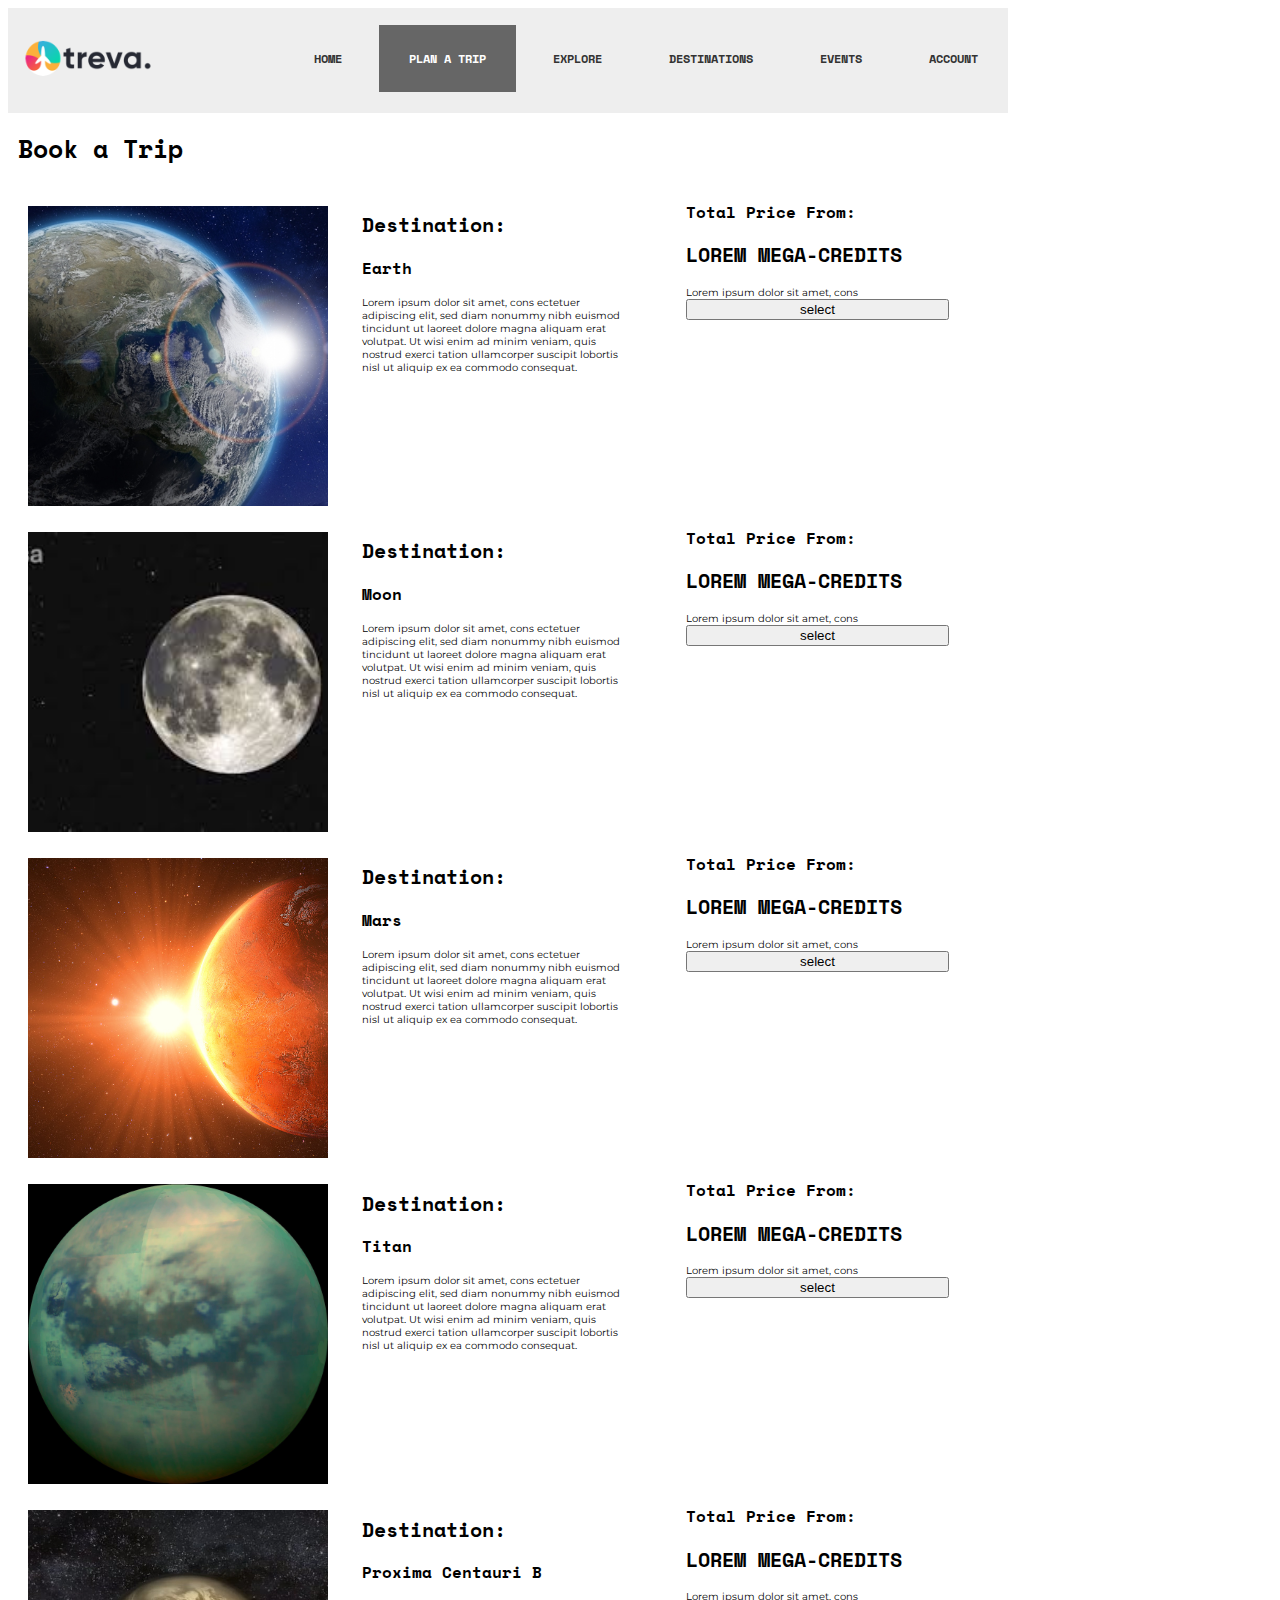
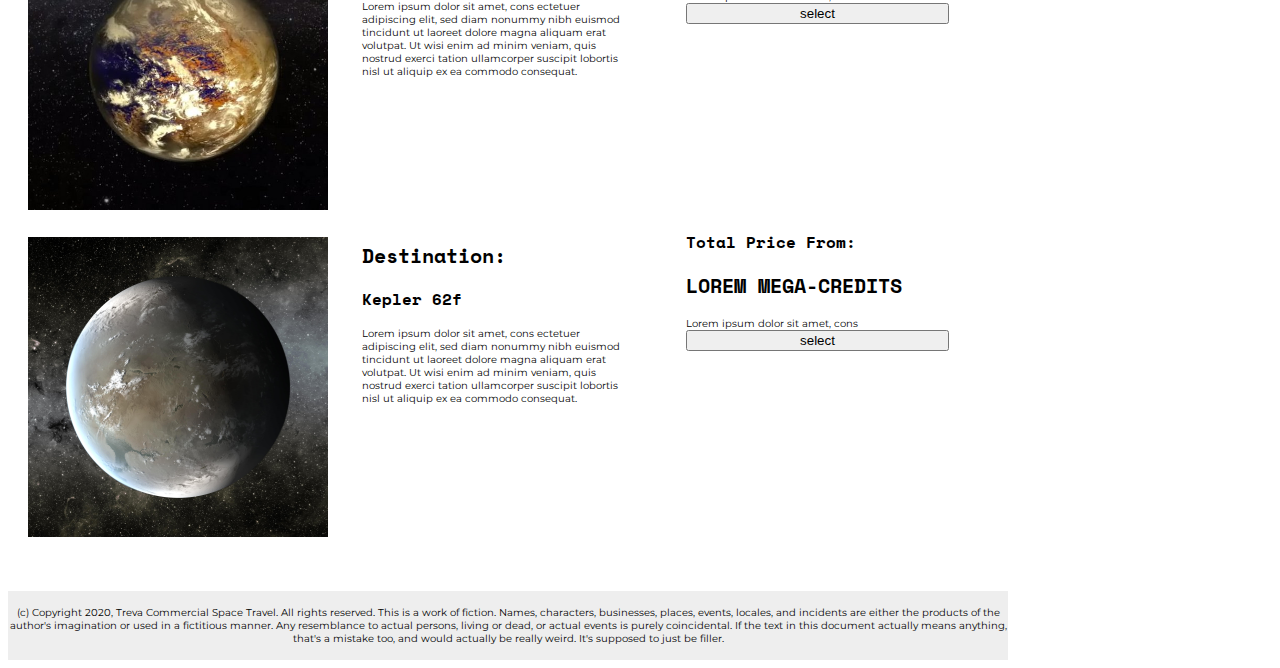
<file: html/plan.html>
<!DOCTYPE html>
<html lang="zxx">

<head>
    <meta charset="UTF-8" />
    <link rel="stylesheet" href="../css/global.css">
    <link rel="stylesheet" href="../css/plan.css">
    <link href="https://fonts.googleapis.com/css2?family=Montserrat&display=swap" rel="stylesheet">
    <link href="https://fonts.googleapis.com/css2?family=Space+Mono&display=swap" rel="stylesheet">
    <title>Treva: Booking</title>
</head>

<body>
    
    <header>
        <a href="../index.html"><img id="treva" src="../images/treva-logo.png" alt="logo"/></a>
        <nav>
            <ul id="nav">
                <li><a href="../index.html">Home</a></li>
                <li><a href="#" class="active">Plan a Trip</a></li>
                <li><a href="explore.html">Explore</a></li>
                <li><a href="destinations.html" >Destinations</a></li>
                <li><a href="events.html">Events</a></li>
                <li><a href="account.html">Account</a></li>
            </ul>
        </nav>
    </header>
    
    <h1>
        Book a Trip
    </h1>
    
    <div>
        <div class="stack">
            <img src="../images/earthFromSpace.jpg" alt="earth">
        </div>
        <div class="stack">
            <h2>
                Destination:
            </h2>
            <h3>
                Earth
            </h3>
            <p>
                Lorem ipsum dolor sit amet, cons ectetuer adipiscing elit, sed diam nonummy nibh euismod tincidunt ut laoreet dolore magna aliquam erat volutpat. Ut wisi enim ad minim veniam, quis nostrud exerci tation ullamcorper suscipit lobortis nisl ut aliquip ex ea commodo consequat.
            </p>
            <br>
            <br>
            <br>
            <br>
            <br>
            <br>
            <br>
        </div>
        <div class="price">
            <h3>
                Total Price From: 
            </h3>
            <h2>
                LOREM MEGA-CREDITS
            </h2>
            <p>
               Lorem ipsum dolor sit amet, cons
                <a class="button" href="#" >
                <button>
                    select
                </button></a>
            </p>
            <br>
            <br>
            <br>
            <br>
            <br>
            <br>
            <br>
            <br>
            <br>
            <br>
        </div>
    </div>
    
    <div>
        <div class="stack">
            <img src="../images/moonFromSpace.jpg" alt="moon">
        </div>
        <div class="stack">
            <h2>
                Destination:
            </h2>
            <h3>
                Moon
            </h3>
            <p>
                Lorem ipsum dolor sit amet, cons ectetuer adipiscing elit, sed diam nonummy nibh euismod tincidunt ut laoreet dolore magna aliquam erat volutpat. Ut wisi enim ad minim veniam, quis nostrud exerci tation ullamcorper suscipit lobortis nisl ut aliquip ex ea commodo consequat.
            </p>
            <br>
            <br>
            <br>
            <br>
            <br>
            <br>
            <br>
        </div>
        <div class="price">
            <h3>
                Total Price From:
            </h3>
            <h2>
                LOREM MEGA-CREDITS
            </h2>
            <p>
               Lorem ipsum dolor sit amet, cons
                <a class="button" href="#" >
                <button>
                    select
                </button>
            </a>
            </p>
            
            <br>
            <br>
            <br>
            <br>
            <br>
            <br>
            <br>
            <br>
            <br>
            <br>
        </div>
    </div>
    
    <div>
        <div class="stack">
            <img src="../images/marsFromSpace.jpg" alt="mars">
        </div>
        <div class="stack">
            <h2>
                Destination:
            </h2>
            <h3>
                Mars
            </h3>
            <p>
                Lorem ipsum dolor sit amet, cons ectetuer adipiscing elit, sed diam nonummy nibh euismod tincidunt ut laoreet dolore magna aliquam erat volutpat. Ut wisi enim ad minim veniam, quis nostrud exerci tation ullamcorper suscipit lobortis nisl ut aliquip ex ea commodo consequat.
            </p>
            <br>
            <br>
            <br>
            <br>
            <br>
            <br>
            <br>
        </div>
        <div  class="price">
            <h3>
                Total Price From:
            </h3>
            <h2>
                LOREM MEGA-CREDITS
            </h2>
            <p>
               Lorem ipsum dolor sit amet, cons
                <a class="button" href="#" >
                <button>
                    select
                </button>
            </a>
            </p>
            
            <br>
            <br>
            <br>
            <br>
            <br>
            <br>
            <br>
            <br>
            <br>
            <br>
        </div>
    </div>
    
    <div>
        <div class="stack">
            <img src="../images/titanFromSpace.jpg" alt="Titan">
        </div>
        <div class="stack">
            <h2>
                Destination:
            </h2>
            <h3>
                Titan
            </h3>
            <p>
                Lorem ipsum dolor sit amet, cons ectetuer adipiscing elit, sed diam nonummy nibh euismod tincidunt ut laoreet dolore magna aliquam erat volutpat. Ut wisi enim ad minim veniam, quis nostrud exerci tation ullamcorper suscipit lobortis nisl ut aliquip ex ea commodo consequat.
            </p>
            <br>
            <br>
            <br>
            <br>
            <br>
            <br>
            <br>
        </div>
        <div class="price">
            <h3>
                Total Price From:
            </h3>
            <h2>
                LOREM MEGA-CREDITS
            </h2>
            <p>
               Lorem ipsum dolor sit amet, cons
                <a class="button" href="#" >
                <button>
                    select
                </button>
            </a>
            </p>          
            
            <br>
            <br>
            <br>
            <br>
            <br>
            <br>
            <br>
            <br>
            <br>
            <br>
        </div>
    </div>
    
    <div>
        <div class="stack">
            <img src="../images/proximaCentauriB.jpg" alt="proxima">
        </div>
        <div class="stack">
            <h2>
                Destination:
            </h2>
            <h3>
                Proxima Centauri B
            </h3>
            <p>
                Lorem ipsum dolor sit amet, cons ectetuer adipiscing elit, sed diam nonummy nibh euismod tincidunt ut laoreet dolore magna aliquam erat volutpat. Ut wisi enim ad minim veniam, quis nostrud exerci tation ullamcorper suscipit lobortis nisl ut aliquip ex ea commodo consequat.
            </p>
            <br>
            <br>
            <br>
            <br>
            <br>
            <br>
            <br>
        </div>
        <div class="price">
            <h3>
                Total Price From:
            </h3>
            <h2>
                LOREM MEGA-CREDITS
            </h2>
            <p>
               Lorem ipsum dolor sit amet, cons
                <a class="button" href="#" >
                <button>
                    select
                </button>
            </a>
            </p>
            
            <br>
            <br>
            <br>
            <br>
            <br>
            <br>
            <br>
            <br>
            <br>
            <br>
        </div>
    </div>
    
    <div>
        <div class="stack">
            <img src="../images/kepler62f.jpg" alt="kepler">
        </div>
        <div class="stack">
            <h2>
                Destination:
            </h2>
            <h3>
            Kepler 62f
            </h3>
            <p>
                Lorem ipsum dolor sit amet, cons ectetuer adipiscing elit, sed diam nonummy nibh euismod tincidunt ut laoreet dolore magna aliquam erat volutpat. Ut wisi enim ad minim veniam, quis nostrud exerci tation ullamcorper suscipit lobortis nisl ut aliquip ex ea commodo consequat.
            </p>
            <br>
            <br>
            <br>
            <br>
            <br>
            <br>
            <br>
        </div>
        <div class="price">
            <h3>
                Total Price From:
            </h3>
            <h2>
                LOREM MEGA-CREDITS
            </h2>
            <p>
               Lorem ipsum dolor sit amet, cons
                <a class="button" href="#" >
                <button>
                    select
                </button>
            </a>
            </p>
            
            <br>
            <br>
            <br>
            <br>
            <br>
            <br>
            <br>
            <br>
            <br>
            <br>
        </div>
    </div>
    
<footer>
            <div id="foot">
                (c) Copyright 2020, Treva Commercial Space Travel. All rights reserved. This is a work of fiction. Names, characters, businesses, places, events, locales, and incidents are either the products of the author's imagination or used in a fictitious manner. Any resemblance to actual persons, living or dead, or actual events is purely coincidental. If the text in this document actually means anything, that's a mistake too, and would actually be really weird. It's supposed to just be filler. 
            </div>
        </footer>
    </body>
</html>
</file>
<file: css/global.css>
html, body, footer, null{
    width: 1000px;
}

h1{
    font-size: 25px;
    font-family: 'Space Mono', sans-serif;
    padding-left: 10px;
    text-align: left;
}

h2{
   font-family: 'Space Mono', sans-serif;
    font-size: 20px;
    padding-left: 10px;
    text-align: left;
}

h3{
    font-family: 'Space Mono', sans-serif;
    font-size: 16px;
    text-align: left;
    padding-left: 10px;
}

p{
    font-family: 'Montserrat', sans-serif;
    font-size: 10px;
    box-sizing: border-box;
    text-align: left;
    padding-left: 10px;
}
  
img{
    float: left;
    width: 300px;
    height: 300px;
    object-fit: cover;
    padding-right: 25px;
}

footer{

    display: inline; /*change to block to put back to normal weirdness*/
    box-sizing: border-box; 
    padding: 0px;
    margin: 0px;    
}

footer #foot{
    background-color: #eee;
    font-size: 10px;
    font-family: 'Montserrat', sans-serif;
    text-align: center;
    margin-top: 50px;
    padding: 15px 0px 15px 0px;
}

header{
    height: 100px;
    width: 100%;
    font-size: 12px;
    padding-top: 5px;
    font-family: 'Space Mono', sans-serif;
    text-align: right;
    background-color: #eee;
    margin-bottom: 16px;
}

#treva{
    padding: 22px 5px 5px 5px; /*top right bottom left*/
    height: 45px;
    width: auto;
    object-fit: scale-down;
}

header #nav ul{
    list-style-type: none;
    padding: 0px 0px 0px 0px; /*top right bottom left*/
}

header #nav li{
    display: inline-block;
    padding: 25px 0px 25px 0px; /*top right bottom left*/
}

header #nav li a{
    text-decoration: none;
    color: #333;
    font-weight: bold;
    text-transform: uppercase;
    text-align: center;
    padding: 25px 30px 25px 30px; /*top right bottom left*/
}

header #nav li a:hover{
    color: white;
    background-color: #333;
}

header #nav li a.active{
    background-color: #666;
    color: white;
}

#dropdown{
    padding: 0px;
    
}

div #nav2{
    height: 66px;
    width: 1000px;;
    font-size: 12px;
    padding: 0px;
    font-family: 'Space Mono', sans-serif;
    text-align: center;
    background-color: #eee;
    margin: 0px;                              /*remove to get margin between bigImage and dropdown*/
    margin-bottom: 0px;
}

div #nav2 ul{
    width: 1000px;
    list-style-type: none;
    padding: 0px 0px 0px 0px; /*top right bottom left*/
}

div #nav2 li{
    display: inline-block;
    padding: 25px 0px 25px 0px; /*top right bottom left*/
    position: relative;
}

div #nav2 li a{
    text-decoration: none;
    color: #333;
    font-weight: bold;
    text-transform: uppercase;
    text-align: center;
    padding: 14px 30px 14px 30px; /*top right bottom left*/
}

div #nav2 li ul{
    padding: 0px 10px 10px 0px;
    margin: 0px;
    margin-top: 20px;
    width: 200px;
    text-align: center;
    display: none;         /*change to none!!!*/
    position: absolute;
    background-color: #eee;
}

div #nav2 li:hover .head{
    color: white;
    background-color: #333;
}

div #nav2 li:hover ul{
    display: block;
    background-color: #eee;
    color: #333;
}

div #nav2 li ul li{
    background-color: inherit;
    width: 200px;
    padding: 10px 10px 10px 0px;/*top right bottom left*/
}

div #nav2 li ul li a{
    padding: 10px;
    width: 100px;
}

div #nav2 li ul li a:hover{
    color: white;
    background-color: #333;
}

div #nav2 li a:hover{
    color: white;
    background-color: #333;
}

ul{
    display: inline-block;
    list-style-type: circle; 
}

ul li{
    padding-top: 25px;
    padding-bottom: 25px;
    padding-left: 15px;
    padding-right: 0;
}

div{
   /* background-color: beige;*/
    padding-top: 16px;
    padding-bottom: 16px; 
    display: inline-block;
    width: 1000px;
    text-align: left;
    padding-left: 10px;
}

body{
    width: 100%;
}

a{
    color: blue;
}

button{
    width: 100%;
}

button:focus{
    background-color: lightgray;
}

.stack{
    width: 310px;
    display: inline-block;
    text-align: left;
    padding-right: 0px;
    margin: 0px;
}
</file>
<file: css/main.css>
html, body{
    width: 1000px;
}

.bgimg {
    background-image: url(../images/galaxy2.jpg); 
    background-position: top;
    background-size: cover;
    width: 100%;
    padding: 0px;
    
}

#overlay {
    color: white;
    background: none;
    text-align: center;
    height: 400px;
    object-fit: cover;
    line-height: 130px;
    width: 1000px;
    padding: 0px;
    margin: 0px;
}

h1{
    font-size: 40px;
    text-align: center;
    padding: 25px;
}

h2{
    font-size: 25Px;
    text-align: center;
    padding: 25px;
}

h3{
    font-size: 18px;
    text-align: left;
    padding-left: 25px;
    padding-right: 25px;
}

.drop-menu{
    padding: 0px;
    margin: 0px;
    width: 100%
}

.homepage{
    width: 325px;
    display: inline-block;
    text-align: left;
    padding: 0px;
    margin: 0px;
    background-color: #8179A7;
}

.home-pic{
    width: 325px;
    height: 325px;
}

.home-pic-long{
    width: 650px;
    height: 325px;
}

.homepage-text{
    width: 325px;
    height: 325px;
    padding: 0px;
    margin-right: 4px;
    background-color: #8179A7;
    float: left;    
}

.homepage-text-right{
    width: 325px;
    height: 325px;
    padding: 0px;
    margin: 0px;
    margin-right: 18px;
    background-color: #8179A7;
    float: right;
}

.homepage-text-right p{
    vertical-align: bottom;
}

.doubleWide{
    width: 327px;
    height: auto;
    display: inline-block;
    text-align: left;
    padding-bottom: 0px;
    padding-left: 0px;
    padding-top: 0px;
    padding-right: 328px;
    margin: 0px;
}

.doubleWide img{
    object-fit: cover;
    width: 653px;
}

p{
    padding-left: 25px;
    padding-right: 25px;
}
</file>
<file: css/destinations.css>
div {
    width:980px;
    height: 500px;
    padding: 25px 10px 0px 10px; /*top right bottom left*/
    margin-top: 25px;
    margin-bottom: 75px;
}

.bigimage {
    width: 500px;
    height: 450px;
    padding: 0px 0px 15px 0px; /*top right bottom left*/
}

.smallimage {
    width: 275px;
    height: 140px;
    padding: 0px 10px 15px 10px; /*top right bottom left*/
}

img {
    padding: 0px;
}

h2 {
    margin: 0px;
    padding-top: 0px; 
    font-size: 20px;   
}

button {
    text-align: center;
    margin-top: 0px;
    padding-top: 0px;
    padding-left: 0px;
    width: 185px;
    float: left;
}

footer{

    display: inline; /*change to block to put back to normal weirdness*/
    box-sizing: border-box; 
    padding: 0px;
    margin: 0px;    
}

footer #foot{
    background-color: #eee;
    font-size: 10px;
    font-family: 'Montserrat', sans-serif;
    text-align: center;
    margin-top: 50px;
    padding: 15px 0px 15px 0px;
    height: inherit;
}
</file>
<file: css/plan.css>
.price{
    width: 310px;
    display: inline-block;
    text-align: center;
    padding-right: 0px;
    margin: 0px;
}

p{
    max-width: 39ch;
}

.stack h2{
}

.stack h3{

}

.stack img{
    float: left;
}

div{
    padding: 0px; 
    display: block;
    width: 1000px;
    text-align: left;
    padding-left: 10px;
}
</file>
